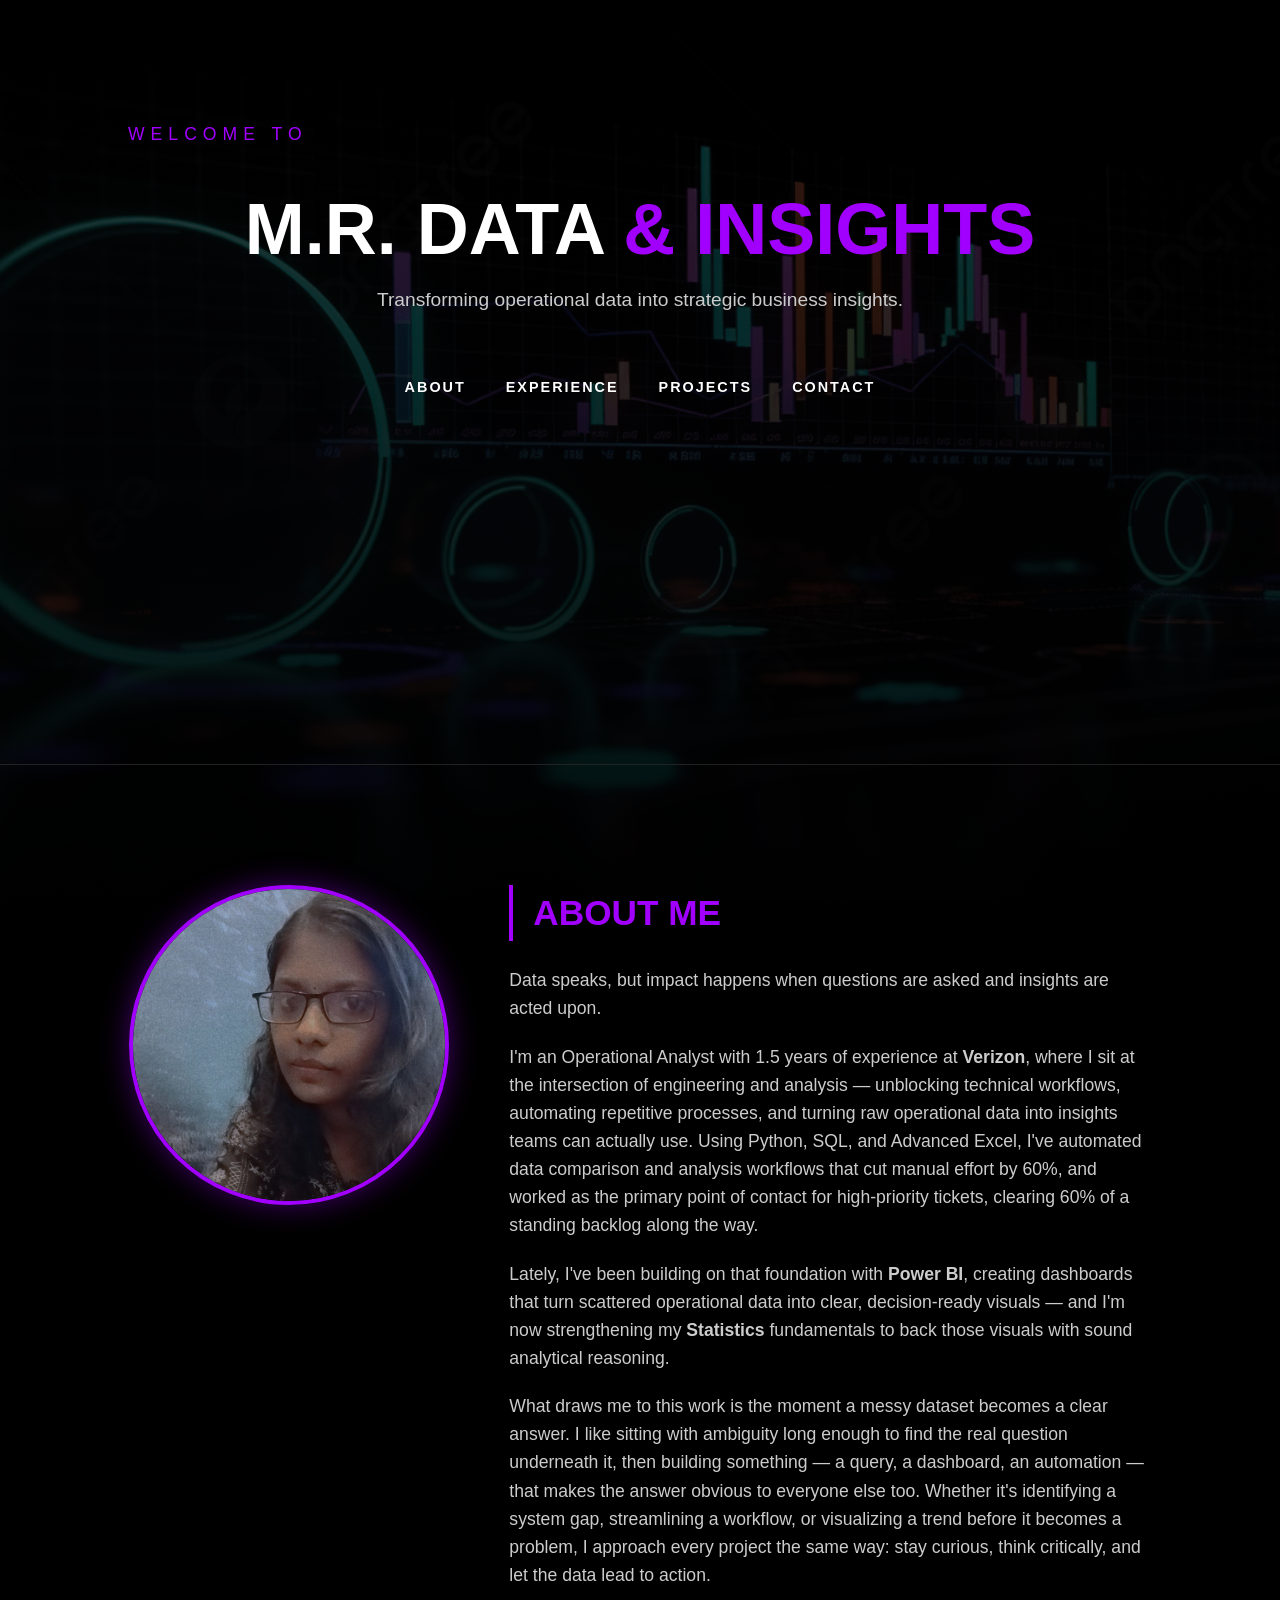
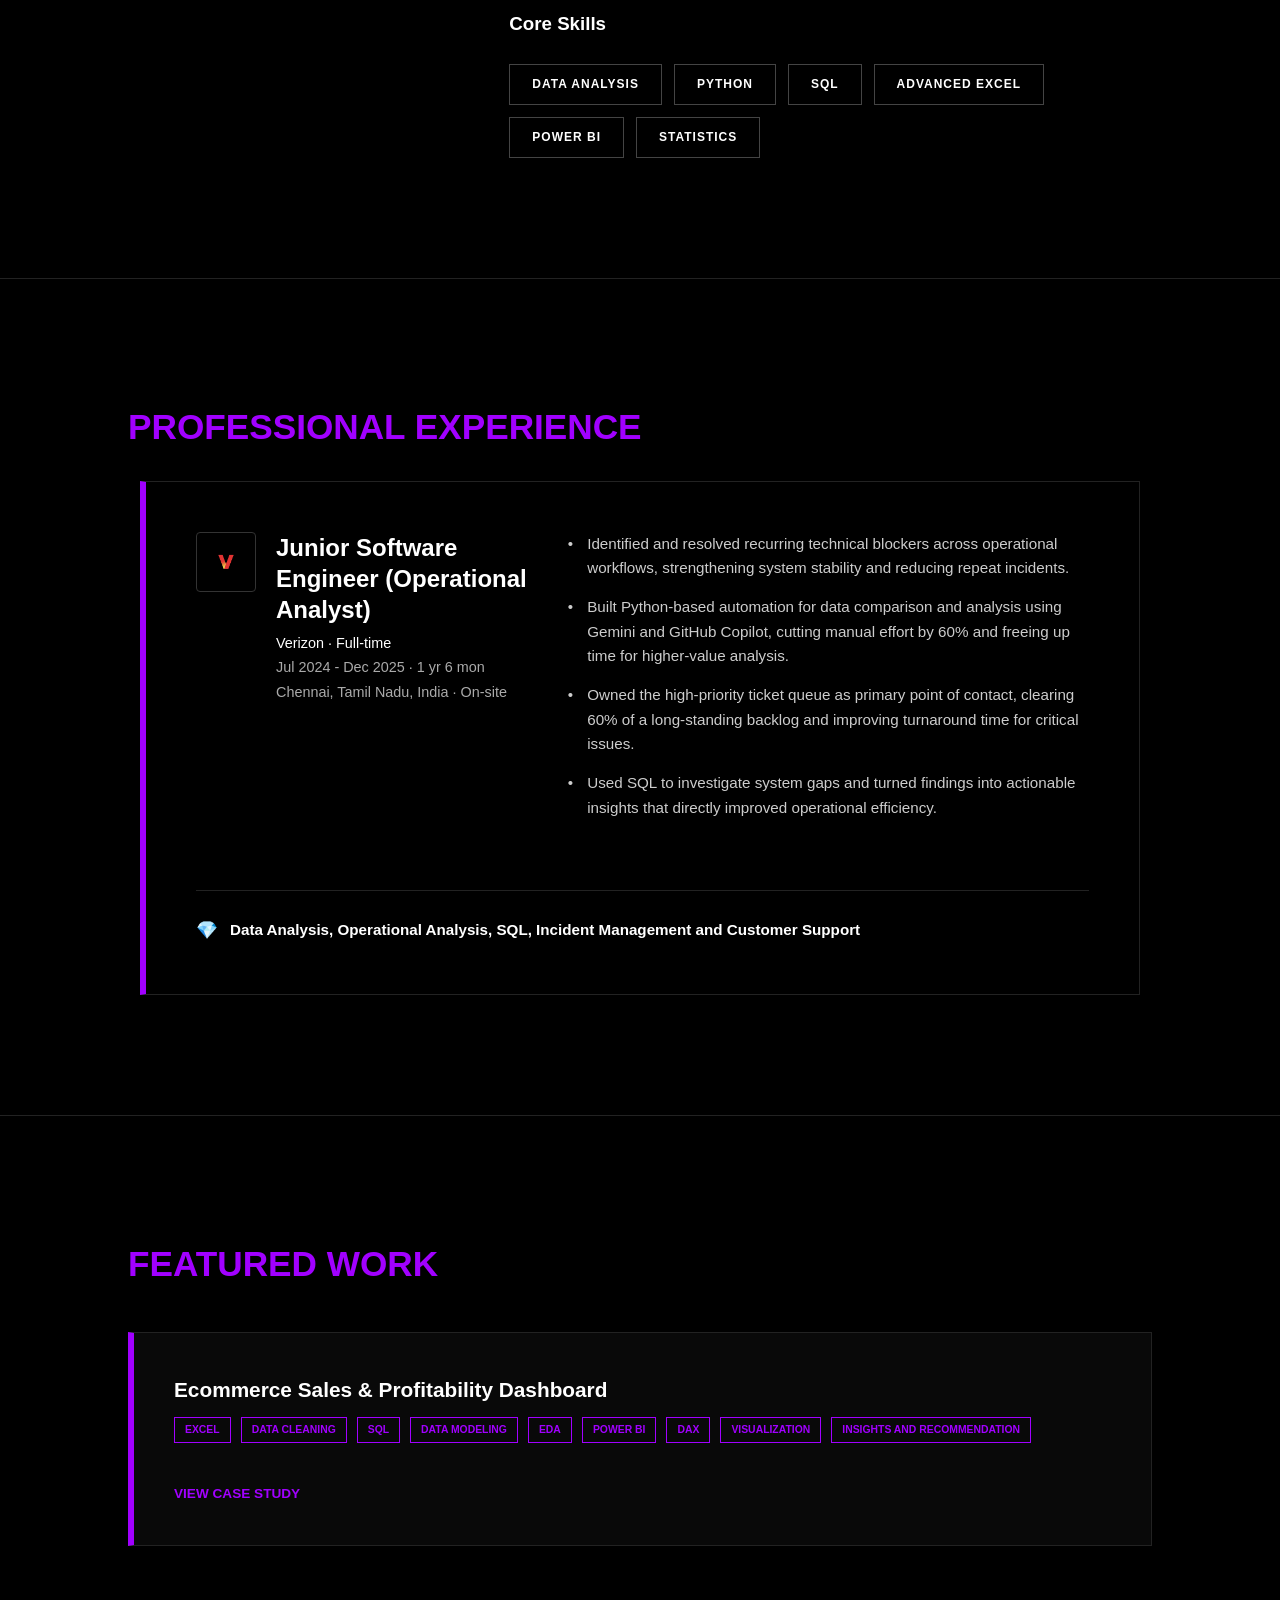
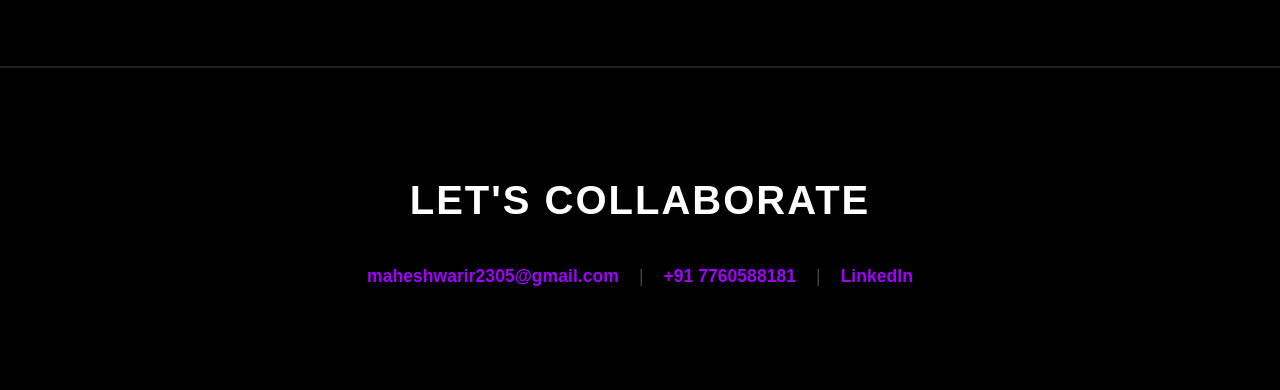
<file: index.html>
<!DOCTYPE html>
<html lang="en">
<head>
    <meta charset="UTF-8">
    <meta name="viewport" content="width=device-width, initial-scale=1.0">
    <title>M.R. Insights & Design Lab</title>
    <link rel="stylesheet" href="style.css">
</head>
<body>

    <!-- HERO SECTION -->
    <header class="hero">
        <div class="welcome-text">Welcome to</div>
        
        <div class="brand-container">
            <h1>M.R. DATA <span>& INSIGHTS</span></h1>
            <p class="tagline">Transforming operational data into strategic business insights.</p>
        </div>

        <nav class="hero-nav">
            <a href="#about">About</a>
            <a href="#experience">Experience</a>
            <a href="#projects">Projects</a>
            <a href="#contact">Contact</a>
        </nav>
    </header>

    <main>
        <!-- ABOUT SECTION -->
        <section id="about">
            <div class="profile-container">
                <div class="profile-image-wrapper">
                    <img src="profile.jpeg" alt="Maheshwari R." class="profile-photo">
                </div>

                <div class="profile-text">
                    <h2>ABOUT ME</h2>
                    <p class="intro-text">
                        Data speaks, but impact happens when questions are asked and insights are acted upon.
                    </p>
                    <p>
                        I'm an Operational Analyst with 1.5 years of experience at <strong>Verizon</strong>, where I sit at the intersection of engineering and analysis — unblocking technical workflows, automating repetitive processes, and turning raw operational data into insights teams can actually use. Using Python, SQL, and Advanced Excel, I've automated data comparison and analysis workflows that cut manual effort by 60%, and worked as the primary point of contact for high-priority tickets, clearing 60% of a standing backlog along the way.
                    </p>
                    <p>
                        Lately, I've been building on that foundation with <strong>Power BI</strong>, creating dashboards that turn scattered operational data into clear, decision-ready visuals — and I'm now strengthening my <strong>Statistics</strong> fundamentals to back those visuals with sound analytical reasoning.
                    </p>
                    <p>
                        What draws me to this work is the moment a messy dataset becomes a clear answer. I like sitting with ambiguity long enough to find the real question underneath it, then building something — a query, a dashboard, an automation — that makes the answer obvious to everyone else too. Whether it's identifying a system gap, streamlining a workflow, or visualizing a trend before it becomes a problem, I approach every project the same way: stay curious, think critically, and let the data lead to action.
                    </p>

                    <h3>Core Skills</h3>
                    <div class="skills-grid">
                        <div class="skill-item">Data Analysis</div>
                        <div class="skill-item">Python</div>
                        <div class="skill-item">SQL</div>
                        <div class="skill-item">Advanced Excel</div>
                        <div class="skill-item">Power BI</div>
                        <div class="skill-item">Statistics</div>
                    </div>
                </div>
            </div>
        </section>

        <!-- EXPERIENCE SECTION -->
        <section id="experience">
            <h2>PROFESSIONAL EXPERIENCE</h2>
            <div class="experience-container">
                <div class="experience-card">
                    
                    <div class="exp-role-meta">
                        <img src="v.JPG" alt="Verizon" class="company-logo">
                        <div class="meta-text">
                            <h3>Junior Software Engineer (Operational Analyst)</h3>
                            <p>Verizon · Full-time</p>
                            <p>Jul 2024 - Dec 2025 · 1 yr 6 mon</p>
                            <p>Chennai, Tamil Nadu, India · On-site</p>
                        </div>
                    </div>

                    <ul class="experience-bullets">
                        <li>Identified and resolved recurring technical blockers across operational workflows, strengthening system stability and reducing repeat incidents.</li>
                        <li>Built Python-based automation for data comparison and analysis using Gemini and GitHub Copilot, cutting manual effort by 60% and freeing up time for higher-value analysis.</li>
                        <li>Owned the high-priority ticket queue as primary point of contact, clearing 60% of a long-standing backlog and improving turnaround time for critical issues.</li>
                        <li>Used SQL to investigate system gaps and turned findings into actionable insights that directly improved operational efficiency.</li>
                    </ul>

                    <div class="exp-footer">
                        <span class="skill-diamond">💎</span>
                        <p>Data Analysis, Operational Analysis, SQL, Incident Management and Customer Support</p>
                    </div>
                </div>
            </div>
        </section>

        <!-- PROJECTS SECTION -->
        <section id="projects">
            <h2>FEATURED WORK</h2>
            <div class="project-grid">
                
                <!-- Project 1: Ecommerce Sales & Profitability Dashboard -->
                <article class="project-card">
                    <div class="project-header">
                        <h3>Ecommerce Sales & Profitability Dashboard</h3>
                        <div class="project-tags">
                            <span>Excel</span>
                            <span>Data Cleaning</span>
                            <span>SQL</span>
                            <span>Data Modeling</span>
                            <span>EDA</span>
                            <span>Power BI</span>
                            <span>DAX</span>
                            <span>Visualization</span>
                            <span>Insights and Recommendation</span>
                        </div>
                    </div>
                    <a href="project-ecommerce.html" class="github-link">VIEW CASE STUDY</a>
                </article>

            </div>
        </section>
    </main>

    <!-- FOOTER SECTION -->
    <footer id="contact">
        <div class="footer-content">
            <h2>Let's collaborate</h2>
            <div class="contact-links">
                <a href="mailto:maheshwarir2305@gmail.com">maheshwarir2305@gmail.com</a>
                <span class="footer-divider">|</span>
                <a href="tel:+917760588181">+91 7760588181</a>
                <span class="footer-divider">|</span>
                <a href="https://www.linkedin.com/in/maheshwari-r-24b4bb398/" target="_blank">LinkedIn</a>
            </div>
        </div>
    </footer>

</body>
</html>
</file>
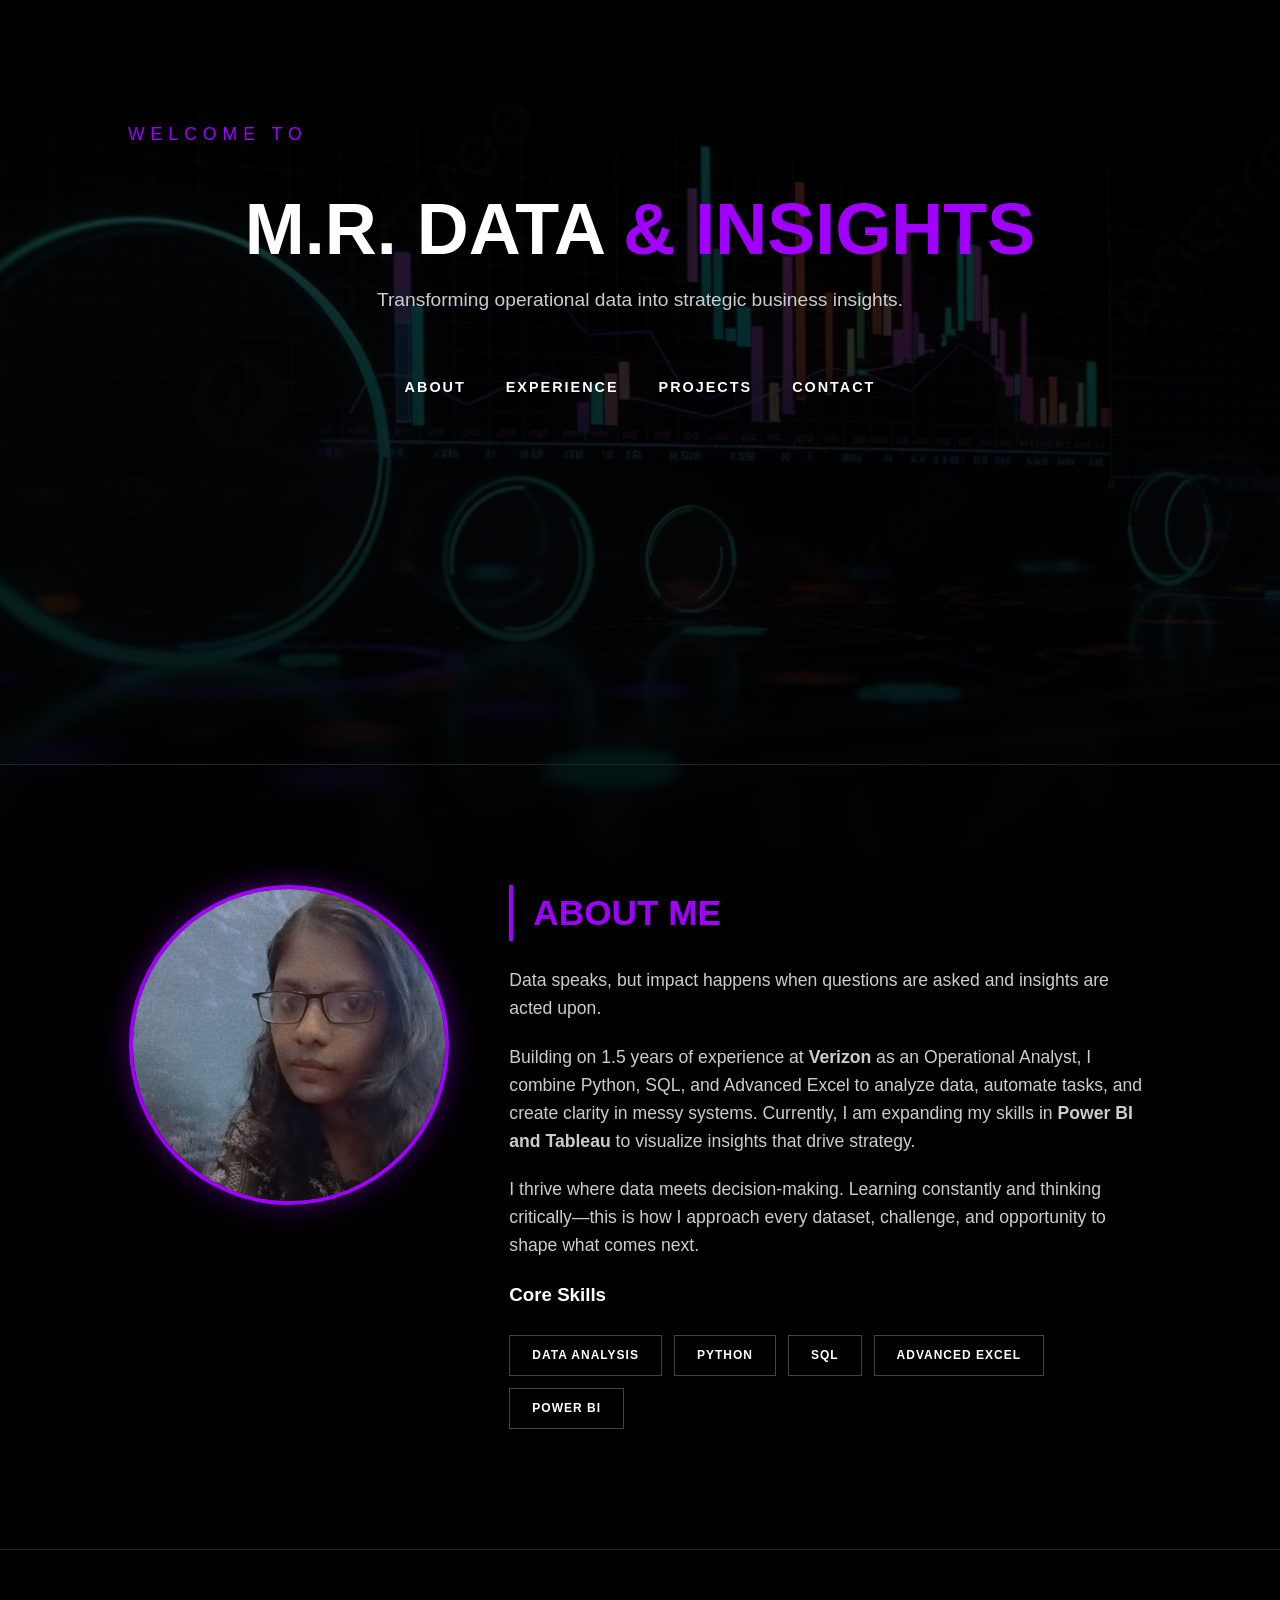
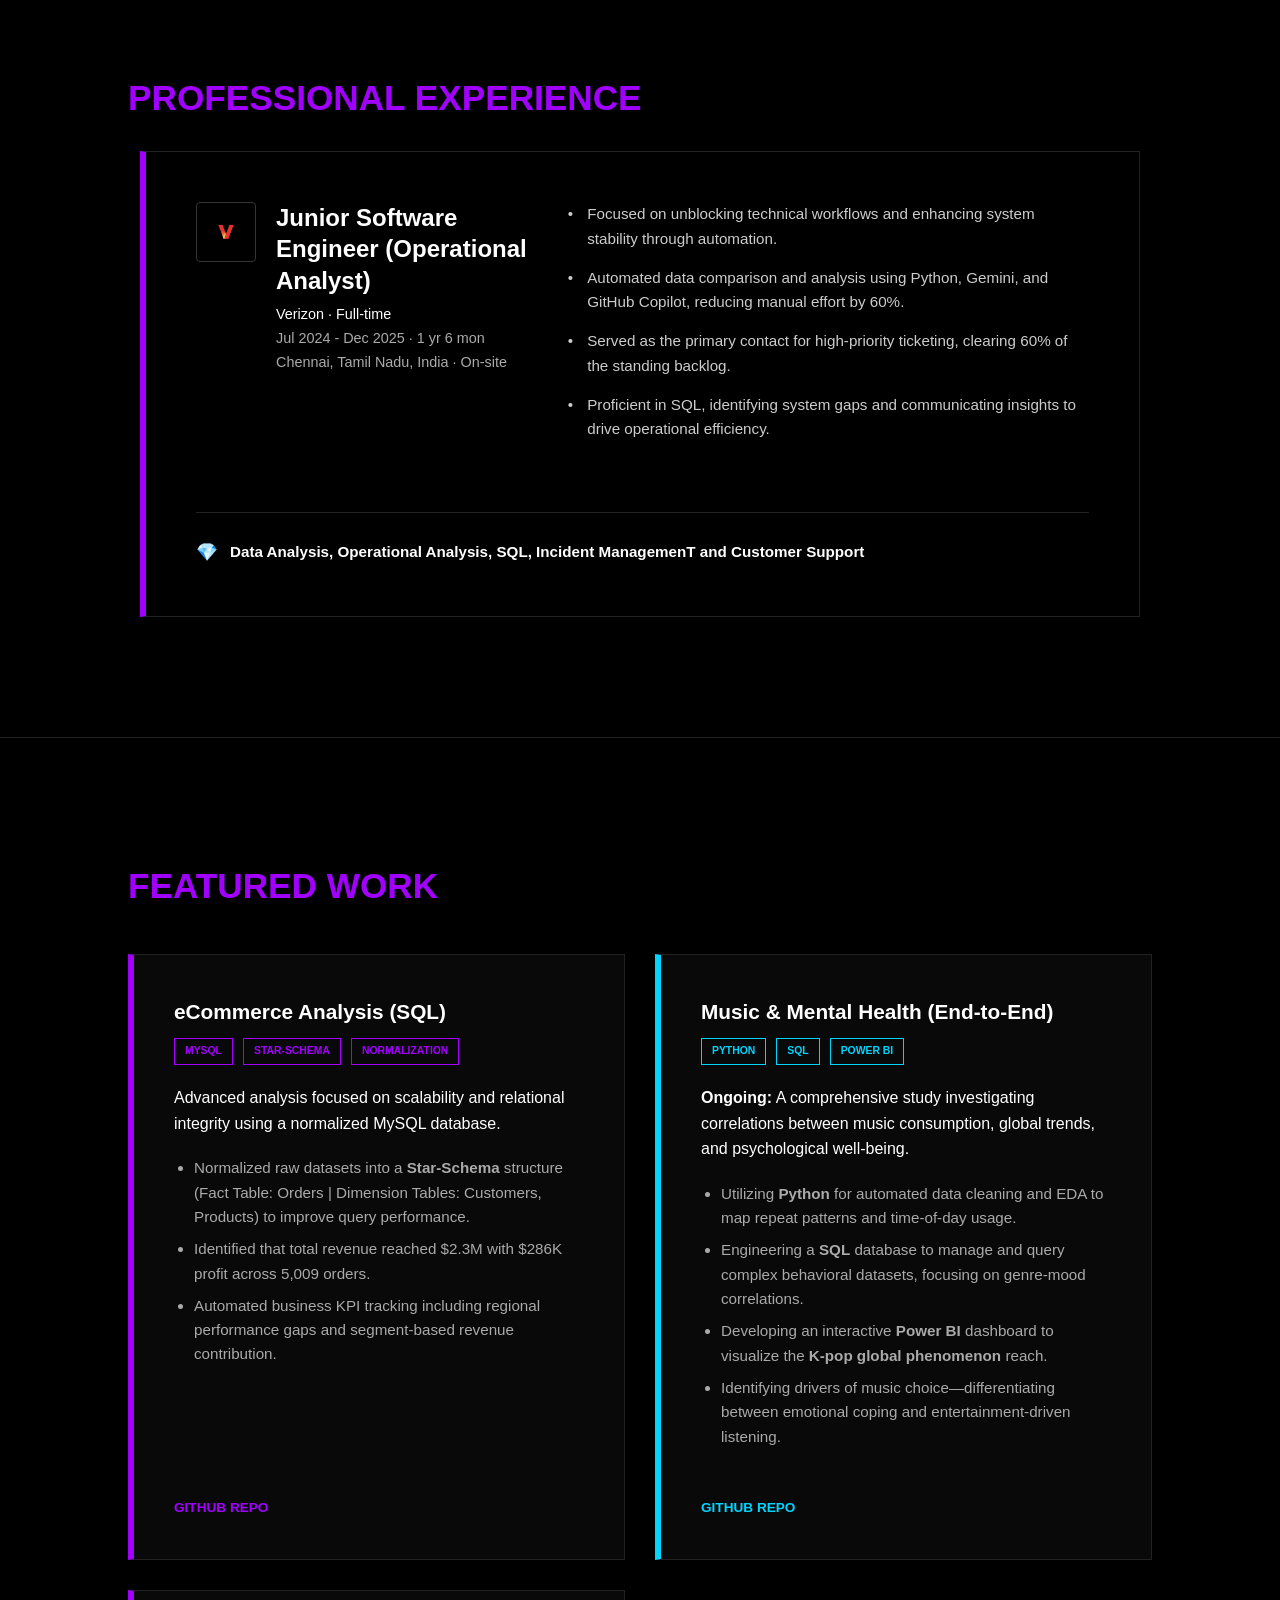
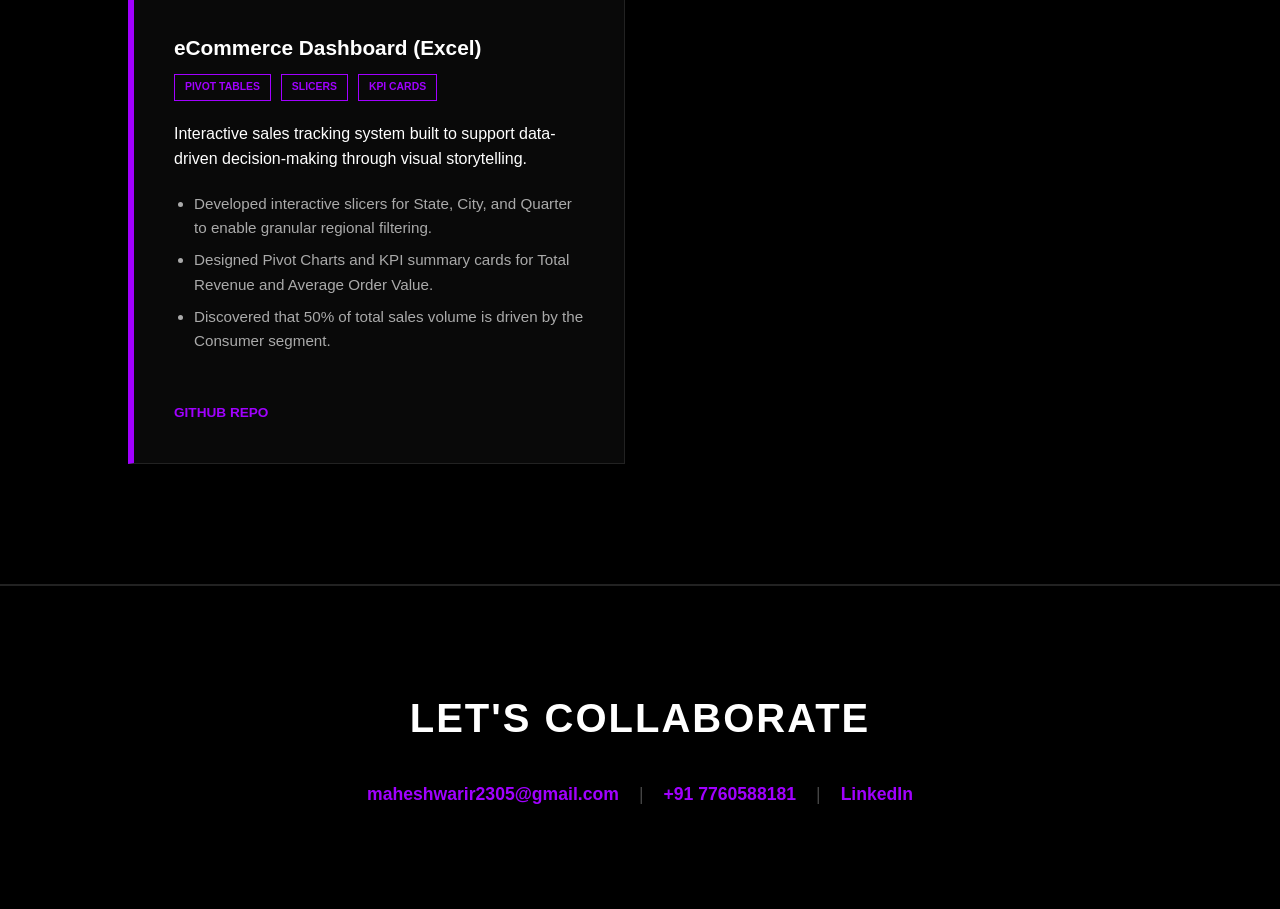
<file: Index.html>
<!DOCTYPE html>
<html lang="en">
<head>
    <meta charset="UTF-8">
    <meta name="viewport" content="width=device-width, initial-scale=1.0">
    <title>M.R. Insights & Design Lab</title>
    <link rel="stylesheet" href="style.css">
</head>
<body>

    <!-- HERO SECTION -->
    <header class="hero">
        <div class="welcome-text">Welcome to</div>
        
        <div class="brand-container">
            <h1>M.R. DATA <span>& INSIGHTS</span></h1>
            <p class="tagline">Transforming operational data into strategic business insights.</p>
        </div>

        <nav class="hero-nav">
            <a href="#about">About</a>
            <a href="#experience">Experience</a>
            <a href="#projects">Projects</a>
            <a href="#contact">Contact</a>
        </nav>
    </header>

    <main>
        <!-- ABOUT SECTION -->
        <section id="about">
            <div class="profile-container">
                <div class="profile-image-wrapper">
                    <img src="profile.jpeg" alt="Maheshwari R." class="profile-photo">
                </div>

                <div class="profile-text">
                    <h2>ABOUT ME</h2>
                    <p class="intro-text">
                        Data speaks, but impact happens when questions are asked and insights are acted upon.
                    </p>
                    <p>
                        Building on 1.5 years of experience at <strong>Verizon</strong> as an Operational Analyst, I combine Python, SQL, and Advanced Excel to analyze data, automate tasks, and create clarity in messy systems. Currently, I am expanding my skills in <strong>Power BI and Tableau</strong> to visualize insights that drive strategy.
                    </p>
                    <p>
                        I thrive where data meets decision-making. Learning constantly and thinking critically—this is how I approach every dataset, challenge, and opportunity to shape what comes next.
                    </p>

                    <h3>Core Skills</h3>
                    <div class="skills-grid">
                        <div class="skill-item">Data Analysis</div>
                        <div class="skill-item">Python</div>
                        <div class="skill-item">SQL</div>
                        <div class="skill-item">Advanced Excel</div>
                        <div class="skill-item">Power BI</div>
                    </div>
                </div>
            </div>
        </section>

        <!-- EXPERIENCE SECTION -->
        <section id="experience">
            <h2>PROFESSIONAL EXPERIENCE</h2>
            <div class="experience-container">
                <div class="experience-card">
                    
                    <div class="exp-role-meta">
                        <img src="v.JPG" alt="Verizon" class="company-logo">
                        <div class="meta-text">
                            <h3>Junior Software Engineer (Operational Analyst)</h3>
                            <p>Verizon · Full-time</p>
                            <p>Jul 2024 - Dec 2025 · 1 yr 6 mon</p>
                            <p>Chennai, Tamil Nadu, India · On-site</p>
                        </div>
                    </div>

                    <ul class="experience-bullets">
                        <li>Focused on unblocking technical workflows and enhancing system stability through automation.</li>
                        <li>Automated data comparison and analysis using Python, Gemini, and GitHub Copilot, reducing manual effort by 60%.</li>
                        <li>Served as the primary contact for high-priority ticketing, clearing 60% of the standing backlog.</li>
                        <li>Proficient in SQL, identifying system gaps and communicating insights to drive operational efficiency.</li>
                    </ul>

                    <div class="exp-footer">
                        <span class="skill-diamond">💎</span>
                        <p>Data Analysis, Operational Analysis, SQL, Incident ManagemenT and Customer Support</p>
                    </div>
                </div>
            </div>
        </section>

        <!-- PROJECTS SECTION -->
        <section id="projects">
            <h2>FEATURED WORK</h2>
            <div class="project-grid">
                
                <!-- Project 1: SQL eCommerce Analysis -->
                <article class="project-card">
                    <div class="project-header">
                        <h3>eCommerce Analysis (SQL)</h3>
                        <div class="project-tags">
                            <span>MySQL</span>
                            <span>Star-Schema</span>
                            <span>Normalization</span>
                        </div>
                    </div>
                    <p>Advanced analysis focused on scalability and relational integrity using a normalized MySQL database.</p>
                    <ul class="project-bullets">
                        <li>Normalized raw datasets into a <strong>Star-Schema</strong> structure (Fact Table: Orders | Dimension Tables: Customers, Products) to improve query performance.</li>
                        <li>Identified that total revenue reached $2.3M with $286K profit across 5,009 orders.</li>
                        <li>Automated business KPI tracking including regional performance gaps and segment-based revenue contribution.</li>
                    </ul>
                    <a href="https://github.com/Maheshwari2305/Data-analytics-portfolio/tree/main" target="_blank" class="github-link">GITHUB REPO</a>
                </article>

                <!-- Project 2: Music & Mental Health (End-to-End) -->
                <article class="project-card ongoing">
                    <div class="project-header">
                        <h3>Music & Mental Health (End-to-End)</h3>
                        <div class="project-tags">
                            <span>Python</span>
                            <span>SQL</span>
                            <span>Power BI</span>
                        </div>
                    </div>
                    <p><strong>Ongoing:</strong> A comprehensive study investigating correlations between music consumption, global trends, and psychological well-being.</p>
                    <ul class="project-bullets">
                        <li>Utilizing <strong>Python</strong> for automated data cleaning and EDA to map repeat patterns and time-of-day usage.</li>
                        <li>Engineering a <strong>SQL</strong> database to manage and query complex behavioral datasets, focusing on genre-mood correlations.</li>
                        <li>Developing an interactive <strong>Power BI</strong> dashboard to visualize the <strong>K-pop global phenomenon</strong> reach.</li>
                        <li>Identifying drivers of music choice—differentiating between emotional coping and entertainment-driven listening.</li>
                    </ul>
                    <a href="https://github.com/Maheshwari2305/Data-analytics-portfolio/tree/main" target="_blank" class="github-link">GITHUB REPO</a>
                </article>

                <!-- Project 3: Excel eCommerce Dashboard -->
                <article class="project-card">
                    <div class="project-header">
                        <h3>eCommerce Dashboard (Excel)</h3>
                        <div class="project-tags">
                            <span>Pivot Tables</span>
                            <span>Slicers</span>
                            <span>KPI Cards</span>
                        </div>
                    </div>
                    <p>Interactive sales tracking system built to support data-driven decision-making through visual storytelling.</p>
                    <ul class="project-bullets">
                        <li>Developed interactive slicers for State, City, and Quarter to enable granular regional filtering.</li>
                        <li>Designed Pivot Charts and KPI summary cards for Total Revenue and Average Order Value.</li>
                        <li>Discovered that 50% of total sales volume is driven by the Consumer segment.</li>
                    </ul>
                    <a href="https://github.com/Maheshwari2305/Data-analytics-portfolio/tree/main" target="_blank" class="github-link">GITHUB REPO</a>
                </article>

            </div>
        </section>
    </main>

    <!-- FOOTER SECTION -->
    <footer id="contact">
        <div class="footer-content">
            <h2>Let's collaborate</h2>
            <div class="contact-links">
                <a href="mailto:maheshwarir2305@gmail.com">maheshwarir2305@gmail.com</a>
                <span class="footer-divider">|</span>
                <a href="tel:+917760588181">+91 7760588181</a>
                <span class="footer-divider">|</span>
                <a href="https://www.linkedin.com/in/maheshwari-r-24b4bb398/" target="_blank">LinkedIn</a>
            </div>
        </div>
    </footer>

</body>
</html>
</file>
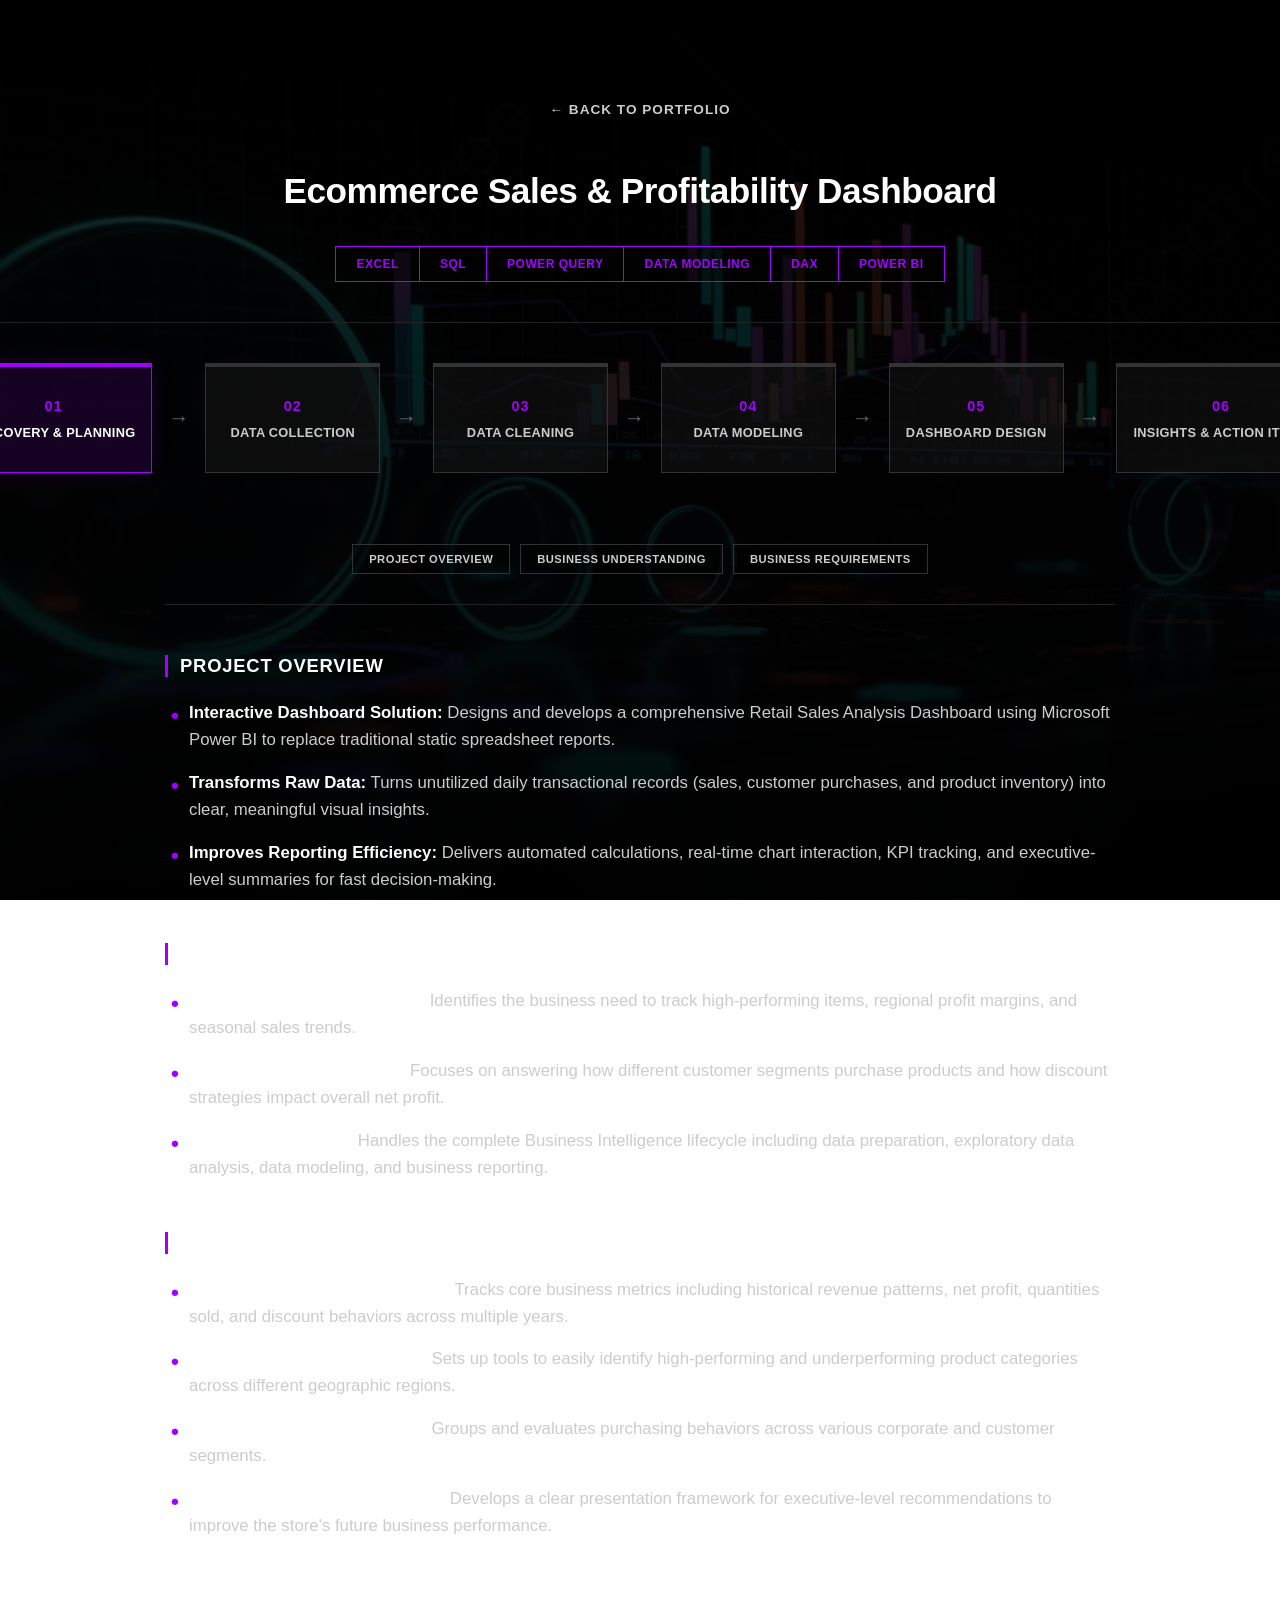
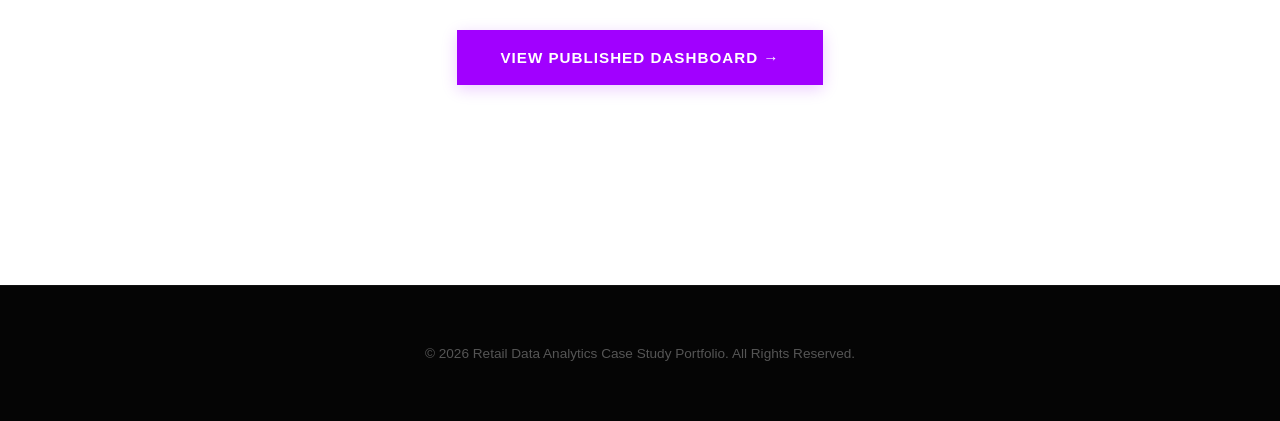
<file: project-ecommerce.html>
<!DOCTYPE html>
<html lang="en">
<head>
    <meta charset="UTF-8">
    <meta name="viewport" content="width=device-width, initial-scale=1.0">
    <title>Ecommerce Sales & Profitability Dashboard</title>
    <style>
        /* ==========================================================================
           GLOBAL DARK STYLES & BACKGROUND SETUP
           ========================================================================== */
        html {
            scroll-behavior: smooth;
        }
        body, 
        main, 
        .case-steps,
        .case-heading {
            background: linear-gradient(rgba(0, 0, 0, 0.85), rgba(0, 0, 0, 0.96)),
                        url('hero-bg.jpg') no-repeat center center fixed !important;
            background-size: cover !important;
            background-attachment: fixed !important;
            color: #ccc;
            font-family: -apple-system, BlinkMacSystemFont, "Segoe UI", Roboto, sans-serif;
            margin: 0;
            padding: 0;
            box-sizing: border-box;
        }

        /* HEADING LAYER */
        .case-heading {
            padding: 80px 10% 20px;
            border-bottom: 1px solid #222;
            text-align: center;
        }
        .back-link {
            display: inline-block;
            color: #888;
            text-decoration: none;
            font-size: 0.8rem;
            font-weight: bold;
            text-transform: uppercase;
            letter-spacing: 1.5px;
            transition: 0.3s;
            margin-bottom: 20px;
        }
        .back-link:hover { color: #a100ff; }
        
        .case-heading h2 {
            margin-bottom: 20px;
            text-align: center;
            color: #fff;
            font-size: 2.2rem;
            font-weight: 800;
            letter-spacing: -0.5px;
        }

        /* AT A GLANCE PILLS SYSTEM */
        .glance-bar {
            max-width: 950px;
            margin: 25px auto 0;
            display: flex;
            flex-direction: column;
            align-items: center;
        }
        .glance-tags {
            display: flex;
            gap: 0;
            flex-wrap: wrap;
            justify-content: center;
            border: 1px solid #a100ff;
            padding: 0;
        }
        .glance-tags .skill-tab {
            font-size: 0.75rem;
            font-weight: bold;
            color: #a100ff;
            border-right: 1px solid #a100ff;
            padding: 10px 20px;
            text-transform: uppercase;
            letter-spacing: 0.5px;
            background: rgba(0, 0, 0, 0.4);
            display: inline-block;
        }
        .glance-tags .skill-tab:last-child {
            border-right: none;
        }

        /* MAIN PHASE STEP NAVIGATION TRACK */
        .step-tabs-container {
            position: static !important;
            background: transparent !important;
            border: none !important;
            margin: 40px auto 20px !important;
            padding: 0 4% !important;
            width: 100% !important;
            max-width: 1400px;
            box-sizing: border-box;
        }
        .step-tabs {
            display: flex;
            align-items: center;
            justify-content: center;
            gap: 12px;
            width: 100%;
        }
        .step-tab {
            background: rgba(20, 20, 20, 0.6) !important; 
            border: 1px solid #333 !important;
            border-top: 4px solid #333 !important;
            color: #aaa !important;
            padding: 20px 16px;  
            min-width: 175px;    
            min-height: 110px;   
            display: flex;
            flex-direction: column;
            align-items: center;
            justify-content: center;
            gap: 10px;
            cursor: pointer;
            font-family: inherit;
            transition: all 0.3s ease;
            text-align: center;
            box-sizing: border-box;
        }
        .step-tab:hover {
            border-color: #a100ff !important;
            border-top-color: #a100ff !important;
            color: #fff !important;
        }
        .step-tab.active {
            border-top-color: #a100ff !important;
            border-color: #a100ff !important;
            background: rgba(161, 0, 255, 0.1) !important;
            box-shadow: 0 0 20px rgba(161, 0, 255, 0.15);
            color: #fff !important;
        }
        .step-num {
            font-size: 0.9rem;
            font-weight: 900;
            color: #a100ff;
            letter-spacing: 1px;
        }
        .step-title {
            font-size: 0.8rem;
            font-weight: bold;
            text-transform: uppercase;
            letter-spacing: 0.3px;
            line-height: 1.4;
        }
        .step-flow-arrow {
            color: #444;
            font-size: 1.2rem;
            user-select: none;
        }

        /* SUB-NAV PILLS LAYOUT (ANCHOR LINKS) */
        .sub-navigation-bar {
            display: flex;
            justify-content: center;
            gap: 10px;
            margin: 20px auto 40px;
            max-width: 950px;
            flex-wrap: wrap;
        }
        .sub-pill {
            background: rgba(10, 10, 10, 0.4);
            border: 1px solid #333;
            color: #aaa;
            padding: 10px 20px;
            font-size: 0.75rem;
            font-weight: bold;
            text-transform: uppercase;
            letter-spacing: 1px;
            cursor: pointer;
            text-decoration: none;
            transition: all 0.3s ease;
            display: inline-block;
        }
        .sub-pill:hover {
            border-color: #a100ff;
            color: #fff;
        }

        /* CONTENT ROW BLOCKS LAYOUT */
        .case-steps {
            padding: 0 10% 60px;
        }
        .step-panel {
            display: none;
            max-width: 950px;
            margin: 0 auto;
        }
        .step-panel.active {
            display: block;
            animation: fadeIn 0.4s ease;
        }

        .sub-content-panel {
            margin-bottom: 50px;
            scroll-margin-top: 30px;
        }
        .sub-content-panel h3 {
            color: #fff;
            font-size: 1.15rem;
            font-weight: 700;
            margin-bottom: 18px;
            text-transform: uppercase;
            letter-spacing: 0.8px;
            border-left: 3px solid #a100ff;
            padding-left: 12px;
        }

        @keyframes fadeIn {
            from { opacity: 0; }
            to { opacity: 1; }
        }

        /* RECRUITER LIST STYLING */
        ul.recruiter-list {
            list-style: none;
            padding: 5px 0 0 0;
        }
        ul.recruiter-list li {
            position: relative;
            padding-left: 24px;
            margin-bottom: 16px;
            font-size: 1.05rem;
            color: #ccc;
            line-height: 1.6;
        }
        ul.recruiter-list li::before {
            content: "•";
            color: #a100ff;
            font-weight: bold;
            font-size: 1.4rem;
            position: absolute;
            left: 6px;
            top: -2px;
        }
        ul.recruiter-list li strong {
            color: #fff;
            font-weight: 600;
        }

        code {
            font-family: Consolas, Monaco, monospace;
            background: rgba(255, 255, 255, 0.08);
            color: #e0aaff;
            padding: 2px 6px;
            border-radius: 4px;
            font-size: 0.9em;
        }

        /* DASHBOARD SCREENSHOT DISPLAY STYLES */
        .screenshot-container {
            margin-top: 20px;
            border: 1px solid #333;
            background: rgba(10, 10, 10, 0.5);
            padding: 10px;
            box-shadow: 0 4px 15px rgba(0, 0, 0, 0.6);
        }
        .screenshot-container img {
            width: 100%;
            height: auto;
            display: block;
            border: 1px solid #222;
        }

        .case-publish {
            padding: 40px 10% 100px;
            text-align: center;
        }
        .publish-btn {
            display: inline-block;
            color: #fff;
            background: #a100ff;
            text-decoration: none;
            font-weight: bold;
            text-transform: uppercase;
            letter-spacing: 1px;
            font-size: 0.9rem;
            padding: 16px 36px;
            border: 1px solid #a100ff;
            transition: 0.3s;
            box-shadow: 0 4px 15px rgba(161, 0, 255, 0.2);
        }
        .publish-btn:hover {
            background: transparent;
            color: #a100ff;
            box-shadow: 0 4px 20px rgba(161, 0, 255, 0.4);
        }

        footer {
            padding: 40px 10%;
            background: #050505 !important;
            text-align: center;
            border-top: 1px solid #111;
            font-size: 0.85rem;
            color: #555;
        }

        @media (max-width: 1250px) {
            .step-tabs-container { overflow-x: auto !important; padding: 12px 10px !important; }
            .step-tabs { width: max-content; padding: 0 5px; }
        }
    </style>
    <link rel="stylesheet" href="case-study.css">
</head>
<body>

    <!-- TOP TITLE HEADER -->
    <div class="case-heading">
        <!-- 1. BACK TO PORTFOLIO ROUTING FIXED -->
        <a href="index.html" class="back-link">← Back To Portfolio</a>
        <h2>Ecommerce Sales & Profitability Dashboard</h2>
        
        <div class="glance-bar">
            <div class="glance-tags">
                <span class="skill-tab">Excel</span>
                <span class="skill-tab">SQL</span>
                <span class="skill-tab">Power Query</span>
                <span class="skill-tab">Data Modeling</span>
                <span class="skill-tab">DAX</span>
                <span class="skill-tab">Power BI</span>
            </div>
        </div>
    </div>

    <!-- MAIN STEP TRACK OVERHEAD LINKS -->
    <div class="step-tabs-container">
        <div class="step-tabs">
            <div id="tab-phase1" class="step-tab active" onclick="switchMainPhase('phase1')">
                <span class="step-num">01</span>
                <span class="step-title">Discovery & Planning</span>
            </div>
            <div class="step-flow-arrow">→</div>
            
            <div id="tab-phase2" class="step-tab" onclick="switchMainPhase('phase2')">
                <span class="step-num">02</span>
                <span class="step-title">Data Collection</span>
            </div>
            <div class="step-flow-arrow">→</div>
            
            <div id="tab-phase3" class="step-tab" onclick="switchMainPhase('phase3')">
                <span class="step-num">03</span>
                <span class="step-title">Data Cleaning</span>
            </div>
            <div class="step-flow-arrow">→</div>
            
            <div id="tab-phase4" class="step-tab" onclick="switchMainPhase('phase4')">
                <span class="step-num">04</span>
                <span class="step-title">Data Modeling</span>
            </div>
            <div class="step-flow-arrow">→</div>
            
            <div id="tab-phase5" class="step-tab" onclick="switchMainPhase('phase5')">
                <span class="step-num">05</span>
                <span class="step-title">Dashboard Design</span>
            </div>
            <div class="step-flow-arrow">→</div>
            
            <div id="tab-phase6" class="step-tab" onclick="switchMainPhase('phase6')">
                <span class="step-num">06</span>
                <span class="step-title">Insights & Action Items</span>
            </div>
        </div>
    </div>

    <!-- MAIN SECTIONS STAGE ANCHOR CONTENT RUN -->
    <main class="case-steps">

        <!-- Phase 01: Discovery & Planning -->
        <div id="phase1" class="step-panel active">
            <div class="sub-navigation-bar">
                <a href="#p1-overview" class="sub-pill">Project Overview</a>
                <a href="#p1-understanding" class="sub-pill">Business Understanding</a>
                <a href="#p1-requirements" class="sub-pill">Business Requirements</a>
            </div>
            
            <div id="p1-overview" class="sub-content-panel">
                <h3>Project Overview</h3>
                <ul class="recruiter-list">
                    <li><strong>Interactive Dashboard Solution:</strong> Designs and develops a comprehensive Retail Sales Analysis Dashboard using Microsoft Power BI to replace traditional static spreadsheet reports.</li>
                    <li><strong>Transforms Raw Data:</strong> Turns unutilized daily transactional records (sales, customer purchases, and product inventory) into clear, meaningful visual insights.</li>
                    <li><strong>Improves Reporting Efficiency:</strong> Delivers automated calculations, real-time chart interaction, KPI tracking, and executive-level summaries for fast decision-making.</li>
                </ul>
            </div>
            <div id="p1-understanding" class="sub-content-panel">
                <h3>Business Understanding</h3>
                <ul class="recruiter-list">
                    <li><strong>Addresses Retail Challenges:</strong> Identifies the business need to track high-performing items, regional profit margins, and seasonal sales trends.</li>
                    <li><strong>Evaluates Store Obstacles:</strong> Focuses on answering how different customer segments purchase products and how discount strategies impact overall net profit.</li>
                    <li><strong>Applies BI Lifecycle:</strong> Handles the complete Business Intelligence lifecycle including data preparation, exploratory data analysis, data modeling, and business reporting.</li>
                </ul>
            </div>
            <div id="p1-requirements" class="sub-content-panel">
                <h3>Business Requirements & Objectives</h3>
                <ul class="recruiter-list">
                    <li><strong>Monitors Financial Performance:</strong> Tracks core business metrics including historical revenue patterns, net profit, quantities sold, and discount behaviors across multiple years.</li>
                    <li><strong>Isolates Performance Drivers:</strong> Sets up tools to easily identify high-performing and underperforming product categories across different geographic regions.</li>
                    <li><strong>Analyzes Customer Behavior:</strong> Groups and evaluates purchasing behaviors across various corporate and customer segments.</li>
                    <li><strong>Generates Strategic Takeaways:</strong> Develops a clear presentation framework for executive-level recommendations to improve the store's future business performance.</li>
                </ul>
            </div>
        </div>

        <!-- Phase 02: Data Collection -->
        <div id="phase2" class="step-panel">
            <div class="sub-navigation-bar">
                <a href="#p2-strategy" class="sub-pill">Data Sourcing Strategy</a>
                <a href="#p2-fields" class="sub-pill">Dataset Dimension Fields</a>
            </div>
            
            <div id="p2-strategy" class="sub-content-panel">
                <h3>Data Sourcing Strategy</h3>
                <ul class="recruiter-list">
                    <li><strong>Base Retail Dataset:</strong> Sources an enterprise-grade retail transactional dataset from Kaggle containing 9,000+ clean records.</li>
                    <li><strong>Synthetic Anomaly Injection:</strong> Uses Generative AI to intentionally inject realistic human entry errors, structural messiness, and logical bugs into the dataset.</li>
                    <li><strong>Scaled Environment:</strong> Expands the dataset footprint into a robust testing environment of 20,000+ total records to test automated data auditing at scale.</li>
                    <li><strong>Professional Experience Simulation:</strong> Design-engineers specific database challenges to systematically test data quality frameworks in both Excel and Power Query.</li>
                </ul>
            </div>
            <div id="p2-fields" class="sub-content-panel">
                <h3>Dataset Dimension Fields</h3>
                <ul class="recruiter-list">
                    <li><strong>Monitors Transaction Identifiers:</strong> Evaluates tracking columns including unique Order IDs, Customer Names, and localized City or Region parameters.</li>
                    <li><strong>Tracks Financial Variables:</strong> Structures data properties capturing financial variables such as itemized Product Categories, Sales Revenue, Quantities, and Net Profit margins.</li>
                    <li><strong>Captures Shipping Elements:</strong> Includes multi-year performance timelines detailing specific Order Dates, Shipment Dates, and localized shipping modes.</li>
                </ul>
            </div>
        </div>

        <!-- Phase 03: Data Cleaning -->
        <div id="phase3" class="step-panel">
            <div class="sub-navigation-bar">
                <a href="#p3-framework" class="sub-pill">CLEAN Framework</a>
                <a href="#p3-strategy" class="sub-pill">Cleaning Strategy</a>
                <a href="#p3-excel" class="sub-pill">Excel Cleaning</a>
                <a href="#p3-query" class="sub-pill">Power Query</a>
                <a href="#p3-exceptions" class="sub-pill">Exceptions & Anomalies</a>
            </div>
            
            <div id="p3-framework" class="sub-content-panel">
                <h3>CLEAN Framework Implementation</h3>
                <ul class="recruiter-list">
                    <li><strong>Conceptualize the Data (C):</strong> Checked the key metrics, columns, and dimensions to understand what each row represented before changing any data.</li>
                    <li><strong>Locate Solvable Issues (L):</strong> Eyeballed the data and filtered distinct values to build an issue log tracking inconsistent dates, bad categories, and duplicates.</li>
                    <li><strong>Evaluate Unsolvable Issues (E):</strong> Separated and flagged systemic data quality bugs that had no source of truth, like missing order dates or negative shipping durations.</li>
                    <li><strong>Augment the Data (A):</strong> Improved the dataset by splitting customer names into components and creating helper columns to track business logic breaks.</li>
                    <li><strong>Note and Document (N):</strong> Created a detailed table log tracking the column name, issue description, row counts, and your exact technical resolution.</li>
                </ul>
            </div>
            <div id="p3-strategy" class="sub-content-panel">
                <h3>Data Cleaning Strategy</h3>
                <ul class="recruiter-list">
                    <li><strong>Adopted Agile Principles:</strong> Focused on delivering data that is "good enough to analyze, share, and iterate on" instead of waiting for a perfect dataset.</li>
                    <li><strong>Executed Three-Step Processing:</strong> Iterated through the data by first removing obvious dirty columns, standardizing text layouts, and finally refining values after initial analysis.</li>
                </ul>
            </div>
            <div id="p3-excel" class="sub-content-panel">
                <h3>Excel Data Cleaning</h3>
                <ul class="recruiter-list">
                    <li><strong>Fixed Inconsistent Categorizations:</strong> Used <code>TRIM</code>, <code>PROPER</code>, and <code>XLOOKUP</code> functions to populate 163 missing product category values based on valid product details.</li>
                    <li><strong>Standardized Text Data:</strong> Cleared out blank, whitespace-only, and hyphen (<code>"-"</code>) entries inside the Region and City columns, standardizing invalid values to <code>"Missing"</code>.</li>
                    <li><strong>Enforced String Formatting:</strong> Corrected structural formatting for the Postal Code column by using the <code>TEXT</code> function to restore missing leading zeros and enforce a standard 5-digit layout.</li>
                    <li><strong>Manually Populated Records:</strong> Investigated missing postal codes for Burlington, Vermont, and manually populated them with the correct verified ZIP code (<code>05401</code>).</li>
                </ul>
            </div>
            <div id="p3-query" class="sub-content-panel">
                <h3>Power Query Staging Transformations</h3>
                <ul class="recruiter-list">
                    <li><strong>Removed Structural Waste:</strong> Dropped a completely Unnamed Column affecting 66 rows that held zero business value.</li>
                    <li><strong>Standardized System Timestamps:</strong> Uniformed all records in both the Order Date and Shipment Date columns into a clean, matching <code>DD-MMM-YY</code> date format structure.</li>
                    <li><strong>Parsed Customer Attributes:</strong> Split full names into separate component columns while preserving the original column to keep reporting features flexible.</li>
                </ul>
            </div>
            <div id="p3-exceptions" class="sub-content-panel">
                <h3>Handling Logical Exceptions & Anomalies</h3>
                <ul class="recruiter-list">
                    <li><strong>Retained Systemic Nulls:</strong> Kept 327 missing order dates as null values and flagged them as quality bugs because the source data could not be reliably inferred.</li>
                    <li><strong>Tracked Business Logic Violations:</strong> Identified 55 rows where the shipment date occurred before the order date; created a helper column to calculate shipment days and flagged the negative anomalies for review.</li>
                    <li><strong>Flagged Zero Quantities:</strong> Isolated 39 rows where the item quantity equaled zero despite having a positive sales value, highlighting them as a business rule exception.</li>
                    <li><strong>Isolated Financial Anomalies:</strong> Retained and flagged 41 negative sales rows (representing potential returns or adjustments) and 168 profit anomalies exceeding 200% of sales values for separate business validation.</li>
                </ul>
            </div>
        </div>

        <!-- Phase 04: Data Modeling -->
        <div id="phase4" class="step-panel">
            <div class="sub-navigation-bar">
                <a href="#p4-scan" class="sub-pill">SCAN Framework</a>
                <a href="#p4-ingestion" class="sub-pill">SQL & MySQL Ingestion</a>
                <a href="#p4-normalization" class="sub-pill">Normalization</a>
                <a href="#p4-star" class="sub-pill">Star Schema Architecture</a>
            </div>
            
            <div id="p4-scan" class="sub-content-panel">
                <h3>SCAN Framework Execution</h3>
                <ul class="recruiter-list">
                    <li><strong>Mapped Stakeholder Goals (S):</strong> Identified exactly which KPIs and dimensions mattered most to the business, aligning the dashboard view with core themes like revenue performance, regional margins, and discount impacts.</li>
                    <li><strong>Scoped Core Data (C):</strong> Organized the raw dataset schema into clean, logical groups covering customer data, product categories, order variables, and geography fields.</li>
                    <li><strong>Analyzed Aggregates & Anomalies (A):</strong> Evaluated high-level metrics and outlier patterns to establish target outputs for automated trend detection and anomaly tracking.</li>
                    <li><strong>Targeted Notable Segments (N):</strong> Sliced the transactional records by specific timeframes and categories to surface early business insights during the modeling phase.</li>
                </ul>
            </div>
            <div id="p4-ingestion" class="sub-content-panel">
                <h3>SQL Analysis & MySQL Ingestion</h3>
                <ul class="recruiter-list">
                    <li><strong>Prepared Bulk Staging:</strong> Saved the cleaned retail data as a <code>CSV UTF-8</code> file from Excel and moved it to the secure MySQL server upload directory.</li>
                    <li><strong>Authenticated Server Pipeline:</strong> Opened the Windows Command Prompt, navigated directly to the MySQL bin directory, and connected to the server as root to access the command-line client.</li>
                    <li><strong>Executed High-Speed Ingestion:</strong> Selected the project database using <code>USE ecommerce_project;</code>, truncated the old tables to clean up previous data, and ran the <code>LOAD DATA INFILE</code> command to rapidly import the entire dataset.</li>
                    <li><strong>Validated Structural Integrity:</strong> Verified the row counts using <code>SELECT COUNT(*)</code> to ensure all records loaded successfully, and ran <code>LIMIT 10</code> queries to confirm precise data integrity and <code>DATE</code> datatype conversions.</li>
                </ul>
            </div>
            <div id="p4-normalization" class="sub-content-panel">
                <h3>Relational Normalization Strategy</h3>
                <ul class="recruiter-list">
                    <li><strong>Identifies Redundancy Issues:</strong> Spotted structural data duplication where customer descriptions and product details repeated inefficiently on every individual transaction row.</li>
                    <li><strong>Normalized Flat Table Architecture:</strong> Separated the single, messy raw table by breaking down the fields and creating distinct, specialized entity tables.</li>
                    <li><strong>Improved Database Maintainability:</strong> Created an organized system where each unique customer and product record was stored only once, drastically reducing redundancy and improving scalability.</li>
                </ul>
            </div>
            <div id="p4-star" class="sub-content-panel">
                <h3>Star Schema Architecture</h3>
                <ul class="recruiter-list">
                    <li><strong>Defined Dimension Layer:</strong> Created <code>Customer_Dim</code> (storing names and segments) and <code>Product_Dim</code> (storing sub-categories) using <code>Customer_ID</code> and <code>Product_ID</code> as primary keys.</li>
                    <li><strong>Established Fact Layer:</strong> Structured the central <code>Order_Fact</code> table using <code>Fact_ID</code> as the primary key to hold numeric transactional metrics like sales, quantities, discounts, and profits.</li>
                    <li><strong>Configured Relationships:</strong> Connected the tables together using clear One-to-Many relationships, linking the dimension lookup keys straight into the central fact table.</li>
                    <li><strong>Optimized Query Performance:</strong> Achieved faster query execution times, cleaner aggregations, and an industry-standard dashboard schema perfect for reporting tools.</li>
                </ul>
            </div>
        </div>

        <!-- Phase 05: Dashboard Design -->
        <div id="phase5" class="step-panel">
            <div class="sub-navigation-bar">
                <a href="#p5-dash" class="sub-pill">DASH Framework</a>
                <a href="#p5-planning" class="sub-pill">Dashboard Planning</a>
                <a href="#p5-selection" class="sub-pill">Visual Selection</a>
                <a href="#p5-breakdown" class="sub-pill">Interface Breakdown</a>
            </div>
            
            <div id="p5-dash" class="sub-content-panel">
                <h3>DASH Framework Execution</h3>
                <ul class="recruiter-list">
                    <li><strong>Decision (D):</strong> Defines exactly what strategic actions must change based on visual triggers, and designates who is explicitly accountable for adjusting inventory or category parameters.</li>
                    <li><strong>Audience (A):</strong> Structures the reporting layer strictly around the operational roles of the specific end-users who interact with the data daily.</li>
                    <li><strong>Signal (S):</strong> Pinpoints the top 3-5 core tracking metrics that surface high-level performance status updates at a single glance.</li>
                    <li><strong>Hierarchy (H):</strong> Implements visual layouts to enforce a natural reading order, ensuring viewers systematically see critical Layer 1 summaries, Layer 2 comparisons, and Layer 3 deep-dives.</li>
                </ul>
            </div>
            <div id="p5-planning" class="sub-content-panel">
                <h3>Dashboard Planning & Visual Strategy</h3>
                <ul class="recruiter-list">
                    <li><strong>Structured a Multi-Page Interface:</strong> Designed a logical 3-page user path consisting of a Sales Dashboard, Product Dashboard, and an Executive Summary.</li>
                    <li><strong>Integrated Interactive Controls:</strong> Implemented dynamic slicers for regions, order years, and product categories to allow users to customize their view on the fly.</li>
                    <li><strong>Established Clear Navigation:</strong> Configured user-friendly page-navigation buttons and interactive bookmarks to let stakeholders move smoothly between deep-dives.</li>
                </ul>
            </div>
            <div id="p5-selection" class="sub-content-panel">
                <h3>Visual Selection Matrix</h3>
                <ul class="recruiter-list">
                    <li><strong>Applied KPI Status Cards:</strong> Placed bold summary boxes at the very top of the screens to display immediate numbers for Total Sales, Profit, and Orders.</li>
                    <li><strong>Selected Line Charts:</strong> Utilized continuous line visualizations to track monthly and quarterly sales growth trends over the multi-year timeline.</li>
                    <li><strong>Deployed Donut Visuals:</strong> Used compact donut charts to show clean market share distributions across main customer segments and high-level product categories.</li>
                    <li><strong>Leveraged Horizontal Bar Charts:</strong> Chosen to rank localized sub-category performance and regional revenues cleanly without text wrapping issues.</li>
                </ul>
            </div>
            <div id="p5-breakdown" class="sub-content-panel">
                <h3>Interface Breakdowns</h3>
                <ul class="recruiter-list">
                    <li><strong>Sales Performance Page:</strong> Focused on global revenue trends, localized geographic mapping, and order quantity distributions.</li>
                    <div class="screenshot-container">
                        <img src="sales-dashboard.png" alt="Sales Performance Dashboard Layer">
                    </div>
                    <li style="margin-top: 25px;"><strong>Product Profitability Page:</strong> Created a dedicated area to drill down into product categories to isolate high-margin lines from loss-leaders.</li>
                    <div class="screenshot-container">
                        <img src="product-dashboard.png" alt="Product Analysis Dashboard Layer">
                    </div>
                    <li style="margin-top: 25px;"><strong>Executive Summary Layer:</strong> Built a high-level manager space that translates complex visual charts directly into clear operational action items.</li>
                </ul>
            </div>
        </div>

        <!-- Phase 06: Insights & Recommendations -->
        <div id="phase6" class="step-panel">
            <div class="sub-navigation-bar">
                <a href="#p6-insights" class="sub-pill">Business Insights</a>
                <a href="#p6-recommendations" class="sub-pill">Strategic Recommendations</a>
                <a href="#p6-challenges" class="sub-pill">Challenges Faced</a>
                <a href="#p6-future" class="sub-pill">Future Improvements</a>
            </div>
            
            <div id="p6-insights" class="sub-content-panel">
                <h3>Business Insights</h3>
                <ul class="recruiter-list">
                    <li><strong>Analyzed Seasonal Sales Trends:</strong> Discovered that sales growth peaks sharply in March, while October and November show consistent declines, revealing a clear seasonal demand pattern.</li>
                    <li><strong>Evaluated Customer Segments:</strong> Identified that the Consumer segment contributes 51.68% of total sales, significantly outperforming the Corporate (29.43%) and Home Office (18.89%) groups.</li>
                    <li><strong>Isolated Low-Margin Categories:</strong> Found that the Furniture category records the weakest profitability despite maintaining reasonable sales volume, pointing to inefficient pricing or discount strategies.</li>
                    <li><strong>Mapped Regional Revenues:</strong> Measured that the West region generates the highest sales ($1.39M), while the South region contributes the lowest ($0.94M), highlighting regional growth opportunities.</li>
                    <li><strong>Ranked Sub-Category Performance:</strong> Ranked transactional items to show that Phones and Accessories dominate sales, while Fasteners remains the weakest-performing sub-category.</li>
                    <li><strong>Uncovered the Sales vs. Profit Trap:</strong> Proved that high sales do not always mean high profits; highlighted that Cisco TelePresence generates strong sales but only a 0.82% profit margin, while HON Chairs operate at a -4.94% profit margin.</li>
                    <li><strong>Audited Discounting Practices:</strong> Confirmed that Furniture receives one of the highest average discounts (16.09%) while generating the lowest profitability, showing that current discounting practices reduce margins without delivering a proportional return.</li>
                </ul>
                <div class="screenshot-container" style="margin-top: 25px;">
                    <img src="recommendations-dashboard.png" alt="Executive Summary & Key Findings Visualization Layer">
                </div>
            </div>
            <div id="p6-recommendations" class="sub-content-panel">
                <h3>Strategic Recommendations</h3>
                <ul class="recruiter-list">
                    <li><strong>Implement Seasonal Planning:</strong> Align promotions, inventory planning, and staffing with the March demand peak, while introducing targeted campaigns during October–November to reduce seasonal slowdowns.</li>
                    <li><strong>Revamp Pricing Strategy:</strong> Re-evaluate Furniture pricing and discount policies by testing lower discount levels or premium bundle offers to improve profitability.</li>
                    <li><strong>Optimize Category Performance:</strong> Develop focused marketing strategies for underperforming categories such as Furniture and Fasteners to improve their sales contribution.</li>
                    <li><strong>Review Low-Margin Products:</strong> Review high-sales, low-margin products (like Cisco TelePresence and HON Chairs) to identify pricing, procurement, or cost optimization opportunities.</li>
                    <li><strong>Target Regional Growth:</strong> Investigate the factors contributing to the South region's lower performance and replicate successful practices from the high-performing West region.</li>
                    <li><strong>Expand Customer Segments:</strong> Continue leveraging the strong Consumer segment while expanding targeted campaigns for Corporate and Home Office customers to diversify revenue streams.</li>
                    <li><strong>Capture Growth Opportunities:</strong> Continue investing in high-performing categories such as Technology and Office Supplies, while maintaining inventory and promotional support for top-performing products like the Canon ImageClass series.</li>
                </ul>
            </div>
            <div id="p6-challenges" class="sub-content-panel">
                <h3>Challenges & Lessons Learned</h3>
                <ul class="recruiter-list">
                    <li><strong>Faced Complex Data Anomaly Auditing:</strong> Managed the tracking of synthetic human entry errors and invalid business logic rows across a large dataset without breaking report structures.</li>
                    <li><strong>Balanced Volume vs. Value Visuals:</strong> Solved the challenge of representing high-volume, negative-margin items on the same chart layout without hiding baseline patterns.</li>
                    <li><strong>Learned Scalable Schema Design:</strong> Confirmed that investing time up front in proper SQL database normalization makes dashboard construction significantly cleaner.</li>
                </ul>
            </div>
            <div id="p6-future" class="sub-content-panel">
                <h3>Future Improvements</h3>
                <ul class="recruiter-list">
                    <li><strong>Granular Feature Expansion:</strong> Addition of a visualization and deep-dive for customer analysis.</li>
                </ul>
            </div>
        </div>

        <!-- 2. CALL TO ACTION ROUTING LINK FIXED -->
        <div class="case-publish">
            <a href="https://app.powerbi.com/groups/me/reports/ae63091a-a175-4b00-9c14-2f40a3370685/3b9bc3d0633f17fd80ca?experience=power-bi" target="_blank" class="publish-btn">View Published Dashboard →</a>
        </div>

    </main>

    <footer>
        &copy; 2026 Retail Data Analytics Case Study Portfolio. All Rights Reserved.
    </footer>

    <!-- INTERACTIVE MAIN TAB ENGINE -->
    <script>
        function switchMainPhase(phaseId) {
            document.querySelectorAll('.step-panel').forEach(panel => {
                panel.classList.remove('active');
            });
            document.querySelectorAll('.step-tab').forEach(tab => {
                tab.classList.remove('active');
            });

            document.getElementById(phaseId).classList.add('active');
            document.getElementById('tab-' + phaseId).classList.add('active');
            
            window.scrollTo({ top: 0 });
        }
    </script>

</body>
</html>
</file>
<file: style.css>
/* 1. CORE SETUP */
html { scroll-behavior: smooth; }
* { margin: 0; padding: 0; box-sizing: border-box; }
body { background-color: #000; color: #fff; font-family: 'Segoe UI', sans-serif; line-height: 1.6; }

/* 2. UNIFIED PARALLAX BACKGROUNDS */
.hero, #about, #experience, #projects {
    background: linear-gradient(rgba(0, 0, 0, 0.75), rgba(0, 0, 0, 0.95)), 
                url('hero-bg.jpg'); 
    background-size: cover;
    background-position: center;
    background-attachment: fixed;
    border-bottom: 1px solid #222;
}

/* 3. HERO SECTION */
.hero { padding: 120px 10% 60px; min-height: 85vh; display: flex; flex-direction: column; align-items: center; }
.welcome-text { font-size: 1.1rem; text-transform: uppercase; letter-spacing: 6px; align-self: flex-start; margin-bottom: 5vh; color: #a100ff; }
.brand-container { text-align: center; }
.hero h1 { font-size: 4.5rem; font-weight: 900; text-transform: uppercase; line-height: 1; }
.hero h1 span { color: #a100ff; }
.tagline { color: #ccc; font-size: 1.2rem; margin: 20px auto 0 auto; max-width: 650px; text-align: center; display: block; }
.hero-nav { margin-top: 50px; display: flex; gap: 40px; }
.hero-nav a { color: #fff; text-decoration: none; font-weight: bold; text-transform: uppercase; font-size: 0.9rem; letter-spacing: 2px; transition: 0.3s; padding: 10px 0; border-bottom: 2px solid transparent; }
.hero-nav a:hover { color: #a100ff; border-bottom: 2px solid #a100ff; }

/* 4. ABOUT SECTION */
#about { padding: 120px 10%; }
.profile-container { display: flex; gap: 60px; align-items: flex-start; }
.profile-image-wrapper { flex: 1; display: flex; justify-content: center; }
.profile-photo { width: 320px; height: 320px; border-radius: 50%; border: 4px solid #a100ff; box-shadow: 0 0 30px rgba(161, 0, 255, 0.4); object-fit: cover; object-position: center 20%; }
.profile-text { flex: 2; }
#about h2 { border-left: 4px solid #a100ff; padding-left: 20px; }
.intro-text { font-size: 1.3rem; color: #fff; font-weight: 500; margin-bottom: 25px; }
.profile-text p { margin-bottom: 20px; color: #ccc; font-size: 1.1rem; }
h2 { font-size: 2.2rem; color: #a100ff; margin-bottom: 25px; font-weight: 800; }
.skills-grid { display: flex; gap: 12px; flex-wrap: wrap; margin-top: 25px; }
.skill-item { border: 1px solid #444; padding: 10px 22px; font-size: 0.75rem; font-weight: bold; background: rgba(0, 0, 0, 0.6); text-transform: uppercase; letter-spacing: 1px; }

/* 5. EXPERIENCE SECTION */
#experience { padding: 120px 10%; }
.experience-container { max-width: 1000px; margin: 0 auto; }
.experience-card { 
    background: transparent; padding: 50px; 
    border: 1px solid #222; border-left: 6px solid #a100ff; 
    display: flex; gap: 40px; flex-wrap: wrap;
}
.exp-role-meta { flex: 1; min-width: 300px; display: flex; gap: 20px; align-items: flex-start; }
.company-logo { width: 60px; height: 60px; object-fit: contain; background: #000; padding: 8px; border-radius: 4px; border: 1px solid #333; }
.meta-text { flex: 1; }
.meta-text h3 { font-size: 1.5rem; color: #fff; margin-bottom: 8px; line-height: 1.3; }
.meta-text p { color: #aaa; font-size: 0.9rem; margin-bottom: 4px; line-height: 1.4; }
.meta-text p:first-of-type { color: #fff; font-weight: 500; }
.experience-bullets { flex: 1.5; min-width: 300px; padding-left: 0; }
.experience-bullets li { color: #ccc; margin-bottom: 15px; font-size: 0.95rem; list-style-type: "• "; padding-left: 10px; }
.exp-footer { width: 100%; display: flex; align-items: center; gap: 12px; border-top: 1px solid #222; padding-top: 25px; margin-top: 15px; }
.skill-diamond { font-size: 1.1rem; }
.exp-footer p { color: #fff; font-weight: bold; font-size: 0.95rem; }

/* 6. PROJECTS SECTION & GRID */
#projects { padding: 120px 10%; }
.project-grid { display: grid; grid-template-columns: repeat(auto-fit, minmax(350px, 1fr)); gap: 30px; margin-top: 40px; align-items: stretch; }
.project-card { 
    background: rgba(10, 10, 10, 0.9); padding: 40px; border-left: 6px solid #a100ff; 
    border-top: 1px solid #222; border-right: 1px solid #222; border-bottom: 1px solid #222;
    display: flex; flex-direction: column; transition: transform 0.3s ease, border-color 0.3s;
}
.project-card:hover { transform: translateY(-5px); border-color: #a100ff; }
.project-card.ongoing { border-left: 6px solid #00d4ff; }
.project-card.ongoing span { color: #00d4ff; border-color: #00d4ff; }
.project-header h3 { font-size: 1.3rem; margin-bottom: 10px; color: #fff; }
.project-tags { display: flex; gap: 10px; margin-bottom: 20px; flex-wrap: wrap; }
.project-tags span { font-size: 0.65rem; font-weight: bold; color: #a100ff; border: 1px solid #a100ff; padding: 4px 10px; text-transform: uppercase; }
.project-bullets { margin: 20px 0; padding-left: 20px; color: #aaa; font-size: 0.95rem; flex-grow: 1; }
.project-bullets li { margin-bottom: 8px; }
.github-link { color: #a100ff; text-decoration: none; font-weight: bold; font-size: 0.85rem; text-transform: uppercase; margin-top: auto; padding-top: 20px; transition: color 0.3s; }
.project-card.ongoing .github-link { color: #00d4ff; }
.github-link:hover { color: #fff; }

/* 7. FOOTER SECTION */
footer { padding: 100px 10%; background: #000; border-top: 1px solid #222; text-align: center; }
.footer-content h2 { font-size: 2.5rem; color: #fff; margin-bottom: 30px; font-weight: 800; text-transform: uppercase; letter-spacing: 2px; }
.contact-links { display: flex; justify-content: center; align-items: center; gap: 20px; flex-wrap: wrap; font-size: 1.1rem; }
.contact-links a { color: #a100ff; text-decoration: none; font-weight: bold; transition: color 0.3s ease; }
.contact-links a:hover { color: #fff; }
.footer-divider { color: #444; font-weight: 300; }

/* 8. RESPONSIVE */
@media (max-width: 900px) {
    .hero, #about, #experience, #projects { padding: 80px 6%; background-attachment: scroll; }
    .hero { padding-top: 100px; min-height: auto; }
    .hero h1 { font-size: 2.8rem; }
    .tagline { font-size: 1.05rem; }
    .hero-nav { gap: 25px; flex-wrap: wrap; justify-content: center; }
    .profile-container { flex-direction: column; align-items: center; text-align: center; gap: 40px; }
    .profile-photo { width: 220px; height: 220px; }
    #about h2 { border-left: none; padding-left: 0; }
    .welcome-text { align-self: center; font-size: 0.9rem; letter-spacing: 4px; }
    .intro-text { font-size: 1.15rem; }
    .profile-text p { font-size: 1rem; }
    .skills-grid { justify-content: center; }
    h2 { font-size: 1.7rem; }
    .experience-card { flex-direction: column; gap: 30px; padding: 30px; }
    .exp-role-meta { flex-direction: column; text-align: center; align-items: center; }
    .meta-text h3 { font-size: 1.25rem; }
    .experience-bullets { padding-left: 0; }
    .exp-footer { flex-direction: column; text-align: center; gap: 10px; }
    .project-grid { grid-template-columns: 1fr; }
    .project-card { padding: 30px; }
    .footer-divider { display: none; }
    .contact-links { flex-direction: column; gap: 15px; }
    footer { padding: 70px 6%; }
    .footer-content h2 { font-size: 1.9rem; }
}

@media (max-width: 500px) {
    .hero h1 { font-size: 2.1rem; }
    .tagline { font-size: 0.95rem; }
    .hero-nav { gap: 16px; }
    .hero-nav a { font-size: 0.8rem; }
    .profile-photo { width: 170px; height: 170px; }
    h2 { font-size: 1.4rem; }
    .intro-text { font-size: 1.05rem; }
    .profile-text p { font-size: 0.95rem; }
    .skill-item { padding: 8px 16px; font-size: 0.7rem; }
    .experience-card { padding: 22px; }
    .meta-text h3 { font-size: 1.1rem; }
    .experience-bullets li { font-size: 0.9rem; }
    .project-card { padding: 24px; }
    .project-header h3 { font-size: 1.1rem; }
    .contact-links { font-size: 0.95rem; }
    .footer-content h2 { font-size: 1.5rem; }
}
</file>
<file: case-study.css>
/* ==========================================================================
   CASE STUDY OVERRIDES — RIGID LAYOUT FIX
   ========================================================================== */

/* FORCE ROOT BACKGROUND STRUCTURE */
html, 
body, 
main,
.case-steps,
.case-heading {
    background: linear-gradient(rgba(0, 0, 0, 0.82), rgba(0, 0, 0, 0.96)),
                url('hero-bg.jpg') no-repeat center center fixed !important;
    background-size: cover !important;
    background-attachment: fixed !important;
}

/* HEADING */
.case-heading {
    padding: 100px 10% 40px;
    border-bottom: 1px solid #222;
    text-align: center;
}
.back-link {
    display: inline-block;
    color: #ccc;
    text-decoration: none;
    font-size: 0.85rem;
    font-weight: bold;
    text-transform: uppercase;
    letter-spacing: 1px;
    transition: 0.3s;
    margin-bottom: 25px;
}
.back-link:hover { color: #a100ff; }
.case-heading h2 {
    margin-bottom: 0;
    text-align: center;
    color: #fff;
}

/* AT A GLANCE PILLS SYSTEM */
.glance-bar {
    max-width: 950px;
    margin: 35px auto 0;
    display: flex;
    flex-direction: column;
    align-items: center;
    gap: 20px;
    width: 100%;
    box-sizing: border-box;
}
.glance-tags {
    display: flex;
    gap: 0;
    flex-wrap: wrap;
    justify-content: center;
    border: 1px solid #a100ff;
    padding: 0;
    max-width: 100%;
    box-sizing: border-box;
}
.glance-tags .skill-tab {
    font-size: 0.75rem;
    font-weight: bold;
    color: #a100ff;
    border-right: 1px solid #a100ff;
    padding: 10px 20px;
    text-transform: uppercase;
    letter-spacing: 0.5px;
    background: rgba(0, 0, 0, 0.4);
    display: inline-block;
    white-space: nowrap;
}
.glance-tags .skill-tab:last-child {
    border-right: none;
}

/* THE CRITICAL CONTAINER FIX:
   1. FORCED PURE TRANSPARENCY: Removes any blocking black overlay background.
   2. FORCED STATIC POSITION: Will completely roll up out of sight naturally on scroll.
*/
.step-tabs-container {
    position: static !important; /* OVERRIDES STICKY/FIXED ENTRIES TO STAY IN PLACE */
    background: transparent !important; /* REMOVES ALL BLACK BACKGROUND OVERLAYS */
    background-color: transparent !important;
    backdrop-filter: none !important;
    -webkit-backdrop-filter: none !important;
    border: none !important;
    border-bottom: 1px solid transparent !important;
    margin: 40px auto 30px !important;
    padding: 0 4% !important;
    width: 100% !important;
    max-width: 1400px !important;
    box-sizing: border-box !important;
}

.step-tabs {
    display: flex;
    align-items: center;
    justify-content: center;
    gap: 12px;
    width: 100%;
}

/* CARDS WITH TRANSLUCENT MODERN ACCENT GLOW OVER YOUR BASE PAGE GRAPHIC */
.step-tab {
    background: rgba(20, 20, 20, 0.55) !important; 
    border: 1px solid #333 !important;
    border-top: 4px solid #333 !important;
    color: #ccc !important;
    padding: 20px 16px;  
    min-width: 175px;    
    min-height: 110px;   
    display: flex;
    flex-direction: column;
    align-items: center;
    justify-content: center;
    gap: 10px;
    cursor: pointer;
    font-family: inherit;
    transition: all 0.3s cubic-bezier(0.25, 0.8, 0.25, 1);
    text-align: center;
    box-sizing: border-box;
    flex-shrink: 0;
}
.step-tab:hover {
    border-color: #a100ff !important;
    border-top-color: #a100ff !important;
}
.step-tab.active {
    border-top-color: #a100ff !important;
    border-color: #a100ff !important;
    background: rgba(161, 0, 255, 0.12) !important;
    box-shadow: 0 0 20px rgba(161, 0, 255, 0.15);
}
.step-num {
    font-size: 0.9rem;
    font-weight: 900;
    color: #a100ff;
    letter-spacing: 1px;
}
.step-tab.active .step-title { color: #fff !important; }
.step-title {
    font-size: 0.8rem;
    font-weight: bold;
    color: #ccc;
    text-transform: uppercase;
    letter-spacing: 0.3px;
    line-height: 1.4;
}

/* FLOW INDICATOR ARROWS */
.step-flow-arrow {
    color: #666;
    font-size: 1.3rem;
    font-weight: bold;
    user-select: none;
    padding: 0 4px;
    flex-shrink: 0;
}

/* SCROLLABLE PANEL WRAPPERS */
.case-steps {
    padding: 20px 10% 80px;
}
.step-panel {
    display: none;
    max-width: 950px;
    margin: 0 auto;
}
.step-panel.active {
    display: block;
    animation: fadeIn 0.3s ease;
}
@keyframes fadeIn {
    from { opacity: 0; transform: translateY(8px); }
    to { opacity: 1; transform: translateY(0); }
}

/* SUB-NAVIGATION PILLS */
.subnav,
.sub-navigation-bar {
    display: flex;
    flex-wrap: wrap;
    gap: 10px;
    margin-bottom: 50px;
    padding-bottom: 30px;
    border-bottom: 1px solid #222;
}
.subnav a,
.sub-pill {
    border: 1px solid #333;
    padding: 8px 16px;
    font-size: 0.7rem;
    font-weight: bold;
    text-transform: uppercase;
    letter-spacing: 0.5px;
    color: #ccc;
    text-decoration: none;
    transition: 0.3s;
    background: rgba(0, 0, 0, 0.4);
}
.subnav a:hover,
.sub-pill:hover {
    border-color: #a100ff;
    color: #a100ff;
}

/* SUBSECTIONS INTERNALS */
.subsection {
    margin-bottom: 60px;
}
.subsection h3 {
    color: #fff;
    font-size: 1.35rem;
    font-weight: 800;
    margin-bottom: 18px;
    padding-left: 16px;
    border-left: 4px solid #a100ff;
}
.placeholder {
    color: #888;
    font-style: italic;
    border-left: 3px dashed #a100ff;
    padding: 14px 22px;
    background: rgba(161, 0, 255, 0.05);
    font-size: 1rem;
}

/* DATA METRICS LAYOUTS */
.detail-grid {
    display: grid;
    grid-template-columns: repeat(auto-fit, minmax(200px, 1fr));
    gap: 16px;
    margin-top: 15px;
}
.detail-field {
    border: 1px solid #333;
    background: rgba(0, 0, 0, 0.6);
    padding: 16px 18px;
}
.field-label {
    display: block;
    color: #a100ff;
    font-size: 0.68rem;
    font-weight: bold;
    text-transform: uppercase;
    letter-spacing: 1px;
    margin-bottom: 8px;
}

/* DATA QUALITY BLOCKS */
.issue-card {
    border: 1px solid #222;
    border-left: 4px solid #a100ff;
    background: rgba(10, 10, 10, 0.6);
    padding: 26px 28px;
    margin-bottom: 24px;
}

/* PUBLISH BUTTON LINK AREA */
.case-publish {
    padding: 40px 10% 120px;
    text-align: center;
}
.publish-btn {
    display: inline-block;
    color: #fff;
    background: #a100ff;
    text-decoration: none;
    font-weight: bold;
    text-transform: uppercase;
    letter-spacing: 1px;
    font-size: 0.95rem;
    padding: 18px 42px;
    border: 1px solid #a100ff;
    transition: 0.3s;
}

/* FOOTER SECTION */
footer {
    padding: 60px 10%;
    background: #050505 !important;
    text-align: center;
}

/* ==========================================================================
   RESPONSIVE — TABLET
   ========================================================================== */
@media (max-width: 1250px) {
    .step-tabs-container {
        overflow-x: auto !important;
        -webkit-overflow-scrolling: touch;
        scroll-snap-type: x proximity;
        padding: 16px 6% !important;
        margin: 20px 0 !important;
        width: 100% !important;
        /* fade hint so it's visually clear there's more to scroll */
        mask-image: linear-gradient(to right, transparent 0, #000 24px, #000 calc(100% - 24px), transparent 100%);
        -webkit-mask-image: linear-gradient(to right, transparent 0, #000 24px, #000 calc(100% - 24px), transparent 100%);
    }
    .step-tabs {
        width: max-content;
        padding: 0 10px;
    }
    .step-tab {
        scroll-snap-align: start;
    }
}

/* ==========================================================================
   RESPONSIVE — MOBILE (900px and below)
   ========================================================================== */
@media (max-width: 900px) {
    .case-heading {
        padding: 90px 6% 30px !important;
    }
    .case-heading h2 {
        font-size: 1.6rem !important;
        line-height: 1.3;
    }
    .back-link {
        font-size: 0.75rem;
        margin-bottom: 18px;
    }

    .glance-tags {
        width: 100%;
    }
    .glance-tags .skill-tab {
        font-size: 0.65rem;
        padding: 8px 12px;
        flex: 1 1 auto;
    }

    .step-tab {
        min-width: 140px;
        min-height: 90px;
        padding: 14px 12px;
    }
    .step-title {
        font-size: 0.7rem;
    }

    .case-steps {
        padding: 10px 6% 60px !important;
    }
    .sub-navigation-bar,
    .subnav {
        gap: 8px;
        margin-bottom: 30px;
        padding-bottom: 20px;
    }
    .sub-pill,
    .subnav a {
        font-size: 0.65rem;
        padding: 8px 14px;
    }

    .sub-content-panel h3,
    .subsection h3 {
        font-size: 1rem !important;
    }
    ul.recruiter-list li {
        font-size: 0.95rem;
    }

    .detail-grid {
        grid-template-columns: 1fr 1fr;
        gap: 10px;
    }
    .detail-field {
        padding: 12px 14px;
    }
    .issue-card {
        padding: 18px 20px;
    }

    .case-publish {
        padding: 30px 6% 80px !important;
    }
    .publish-btn {
        font-size: 0.8rem;
        padding: 14px 26px;
        width: 100%;
        box-sizing: border-box;
    }

    footer {
        padding: 40px 6% !important;
        font-size: 0.75rem;
    }
}

/* ==========================================================================
   RESPONSIVE — SMALL PHONES (500px and below)
   ========================================================================== */
@media (max-width: 500px) {
    .case-heading h2 {
        font-size: 1.3rem !important;
    }
    .glance-tags {
        flex-direction: column;
        border: 1px solid #a100ff;
    }
    .glance-tags .skill-tab {
        border-right: none;
        border-bottom: 1px solid #a100ff;
        text-align: center;
    }
    .glance-tags .skill-tab:last-child {
        border-bottom: none;
    }

    .step-tab {
        min-width: 120px;
        min-height: 80px;
    }

    .detail-grid {
        grid-template-columns: 1fr;
    }
}
</file>
